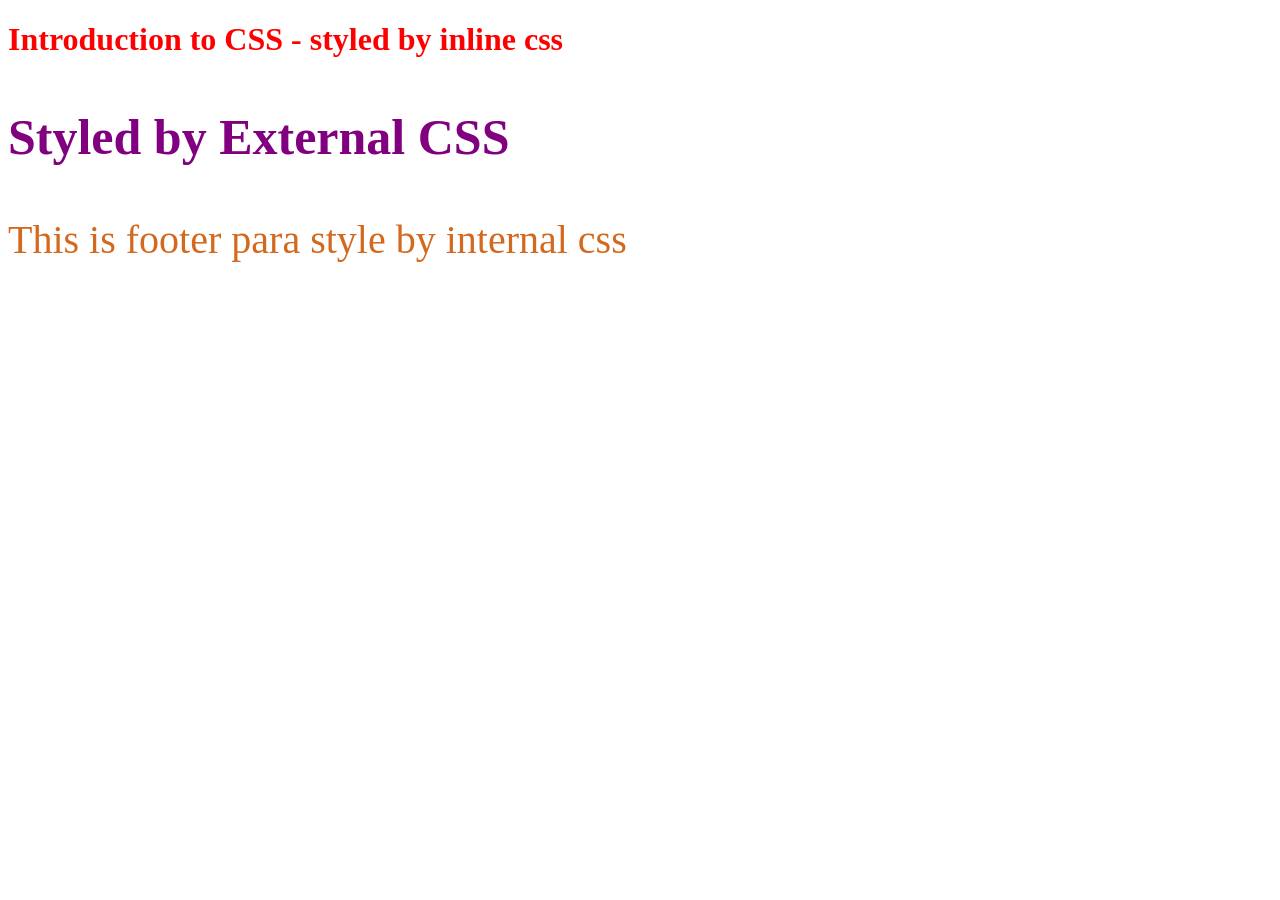
<file: 01_Introduction-to-CSS/index.html>
<!DOCTYPE html>
<html lang="en">

<head>
    <meta charset="UTF-8">
    <meta name="viewport" content="width=device-width, initial-scale=1.0">
    <title>Introduction to CSS</title>

    <!-- external css link file  -->
    <link rel="stylesheet" href="style.css">

    <!-- internal css  -->
     <style>
        .footer-para{
            color: chocolate;
            font-size: 40px;
        }
     </style>

</head>

<body>
    <header>
        <!-- inline css  -->
        <h1 style="color: red">Introduction to CSS - styled by inline css </h1>
    </header>

    <main>
        <article>
            <h3 class="external">Styled by External CSS </h3>
        </article>
    </main>

    <footer>
        <p class="footer-para">This is footer para style by internal css</p>
    </footer>

</body>

</html>
</file>
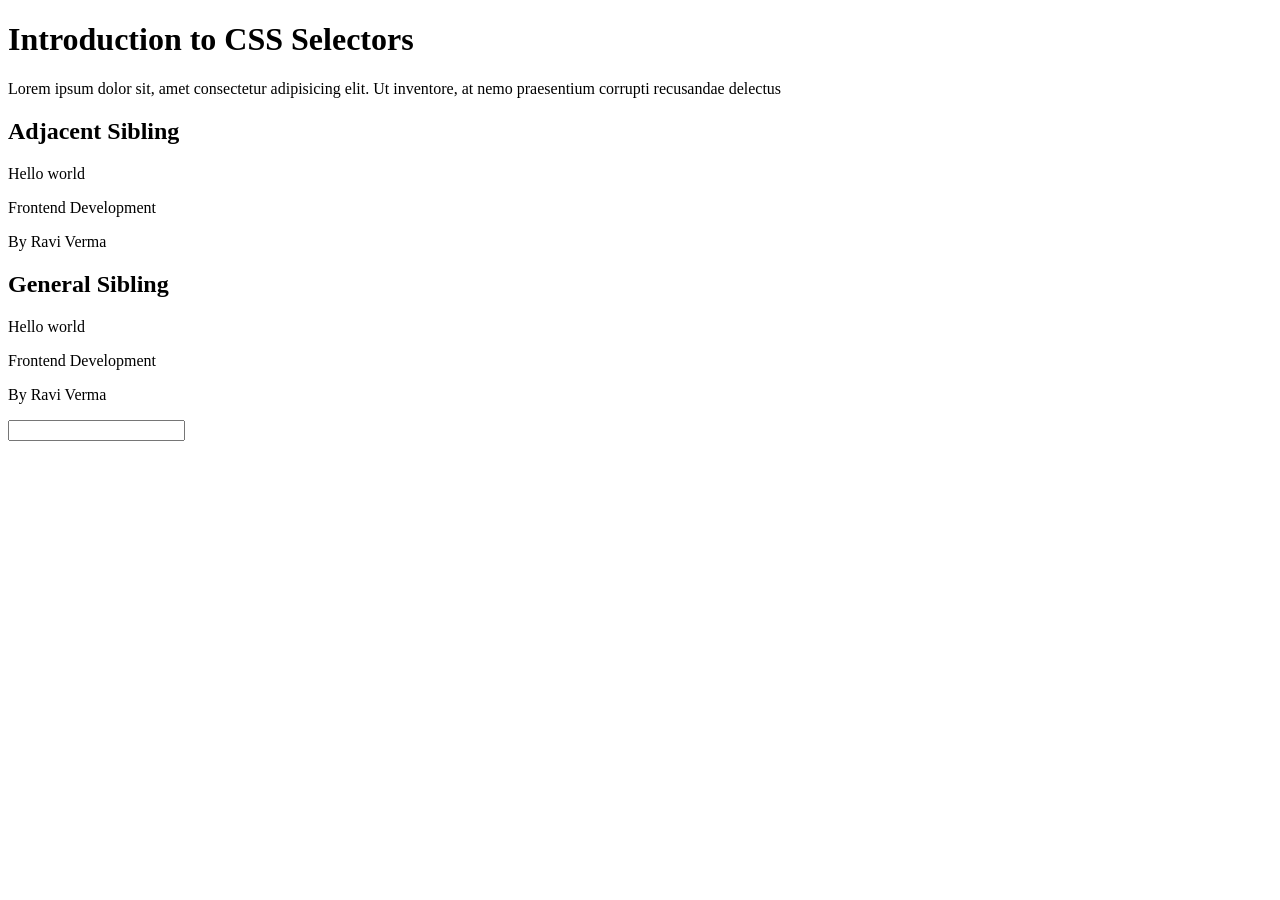
<file: 02_CSS-Selectors/index.html>
<!DOCTYPE html>
<html lang="en">

<head>
    <meta charset="UTF-8">
    <meta name="viewport" content="width=device-width, initial-scale=1.0">
    <title>CSS Selectors</title>

    <!-- link css file  -->
    <link rel="stylesheet" href="style.css">

</head>

<body>
    <h1 class="heading">Introduction to CSS Selectors</h1>
    <p>Lorem ipsum dolor sit, amet consectetur adipisicing elit. Ut inventore, at nemo praesentium corrupti recusandae
        delectus</p>

    <div class="parent">
 

        <h2>Adjacent Sibling</h2>
        <p>Hello world </p>
        <p>Frontend Development</p>
        <p>By Ravi Verma</p>

        <h2>General Sibling</h2>
        <p>Hello world </p>
        <p>Frontend Development</p>
        <p>By Ravi Verma</p>

    </div>

    <input type="text">


</body>

</html>
</file>
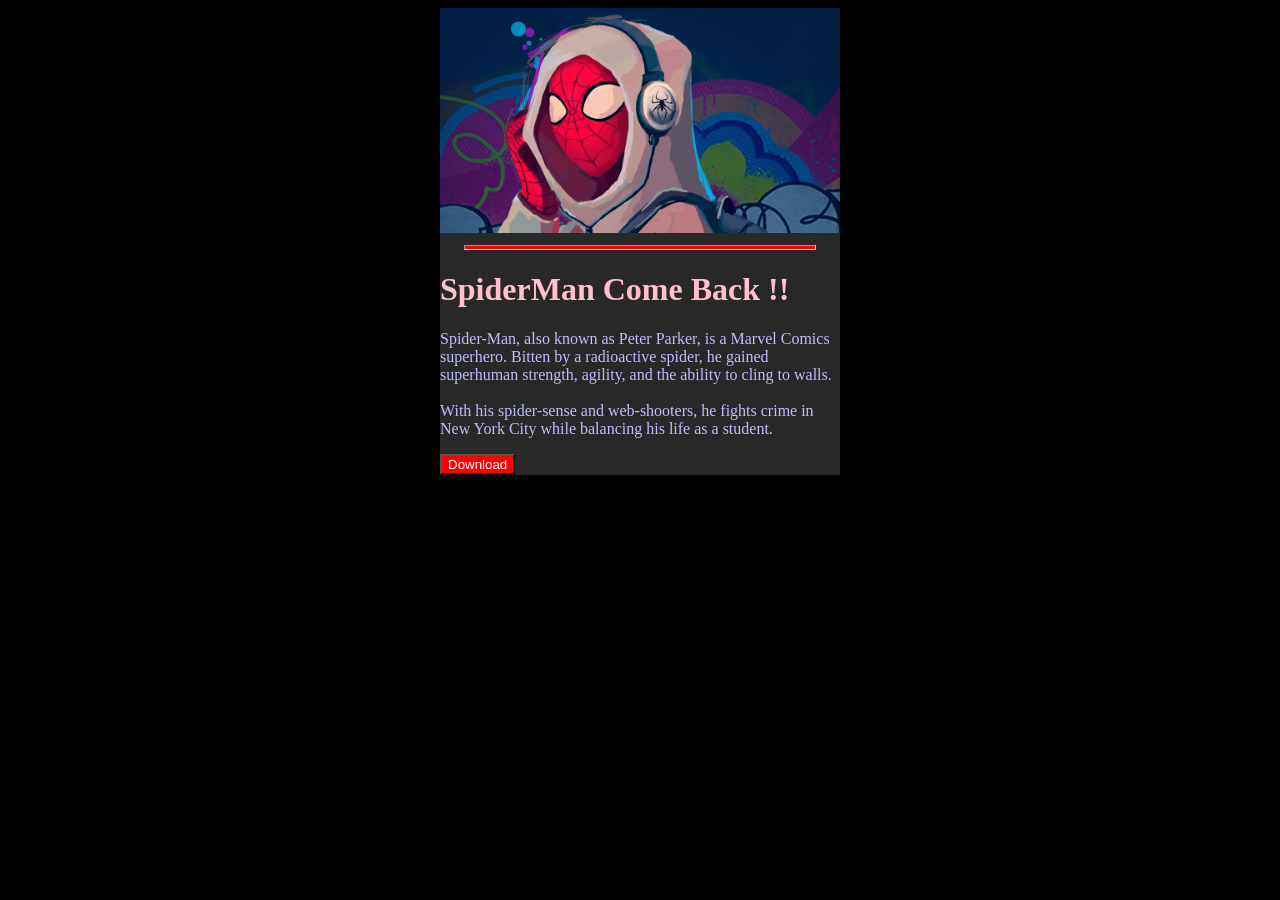
<file: 03_CSS-Basic-Concepts-part-1/index.html>
<!DOCTYPE html>
<html lang="en">

<head>
  <meta charset="UTF-8">
  <meta name="viewport" content="width=device-width, initial-scale=1.0">
  <title>Spiderman Card Projects - By HeyCoderji</title>
  <link rel="stylesheet" href="style.css">
</head>

<body>
  <div class="card">
    <img src="spiderman.jpg" alt="spdierman image">
    <hr>
    <h1>SpiderMan Come Back !!</h1>
    <p>
      Spider-Man, also known as Peter Parker, is a Marvel Comics superhero. Bitten by a radioactive spider, he gained
      superhuman strength, agility, and the ability to cling to walls. <br><br>

      With his spider-sense and web-shooters, he fights crime in New York City while balancing his life as a student.
    </p>
    <button>Download</button>
  </div>
</body>

</html>
</file>
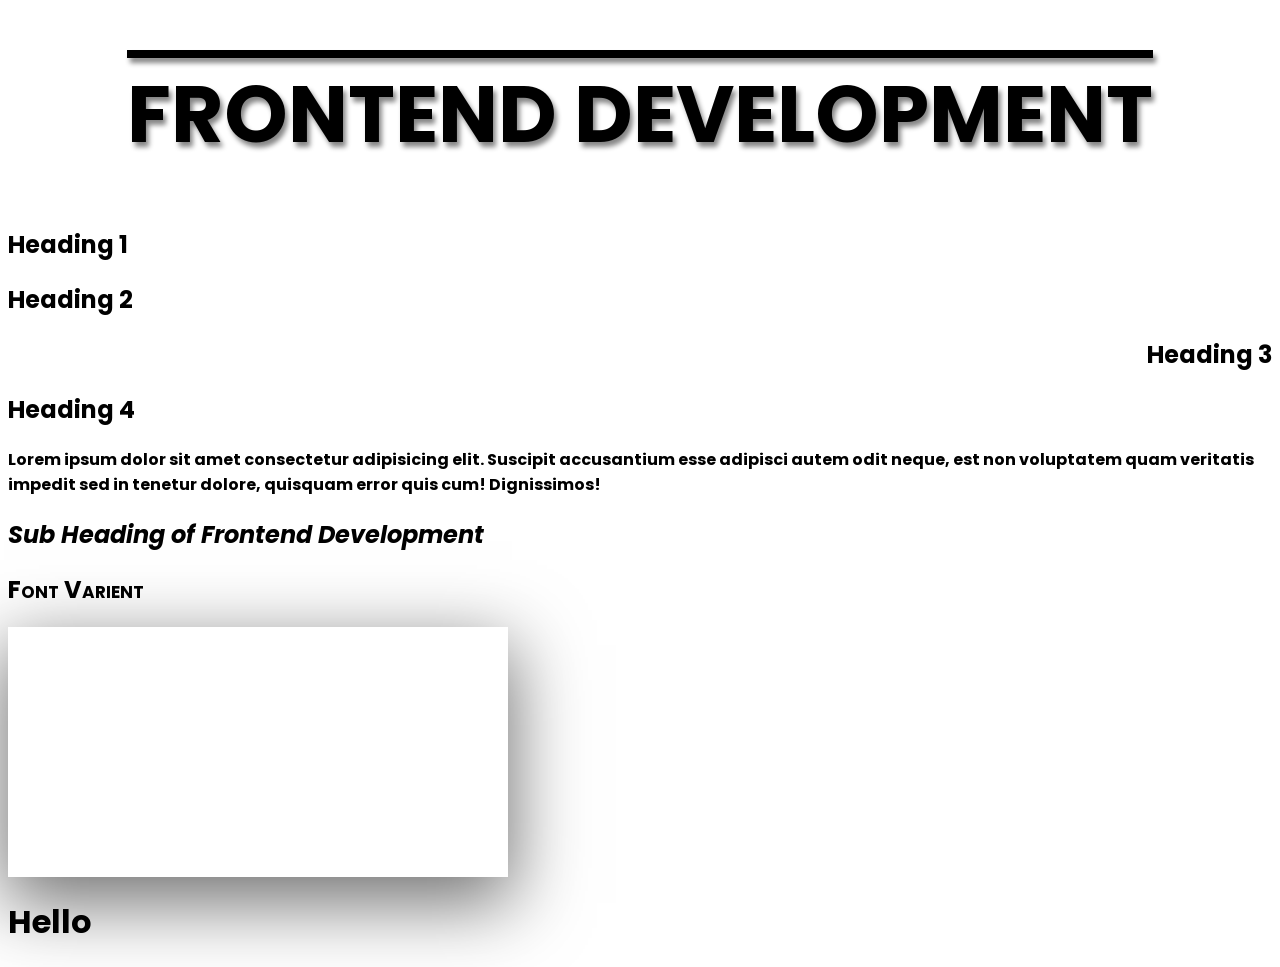
<file: 04_CSS-Basic-Concept-part-2/index.html>
<!DOCTYPE html>
<html lang="en">

<head>
    <meta charset="UTF-8">
    <meta name="viewport" content="width=device-width, initial-scale=1.0">
    <title> CSS Basic Concepts Part -2 </title>

    <!-- google fonts link  -->
<link rel="preconnect" href="https://fonts.googleapis.com">
<link rel="preconnect" href="https://fonts.gstatic.com" crossorigin>
<link href="https://fonts.googleapis.com/css2?family=Poppins:ital,wght@0,100;0,200;0,300;0,400;0,500;0,600;0,700;0,800;0,900;1,100;1,200;1,300;1,400;1,500;1,600;1,700;1,800;1,900&display=swap" rel="stylesheet">

    <!-- style css file link  -->
    <link rel="stylesheet" href="style.css">
</head>

<body>
    <h1 class="main-heading">Frontend Development</h1>

    <h2 id="heading-1">Heading 1 </h2>
    <h2 id="heading-2">Heading 2 </h2>
    <h2 id="heading-3">Heading 3 </h2>
    <h2 id="heading-4">Heading 4 </h2>

    <p>Lorem ipsum dolor sit amet consectetur adipisicing elit. Suscipit accusantium esse adipisci autem odit neque, est
        non voluptatem quam veritatis impedit sed in tenetur dolore, quisquam error quis cum! Dignissimos!</p>

    <h2 id="sub-heading">Sub Heading of Frontend Development</h2>
    <h2 id="special-heading">Font Varient</h2>

    <div class="box"></div>

    <h1>Hello</h1>
</body>

</html>
</file>
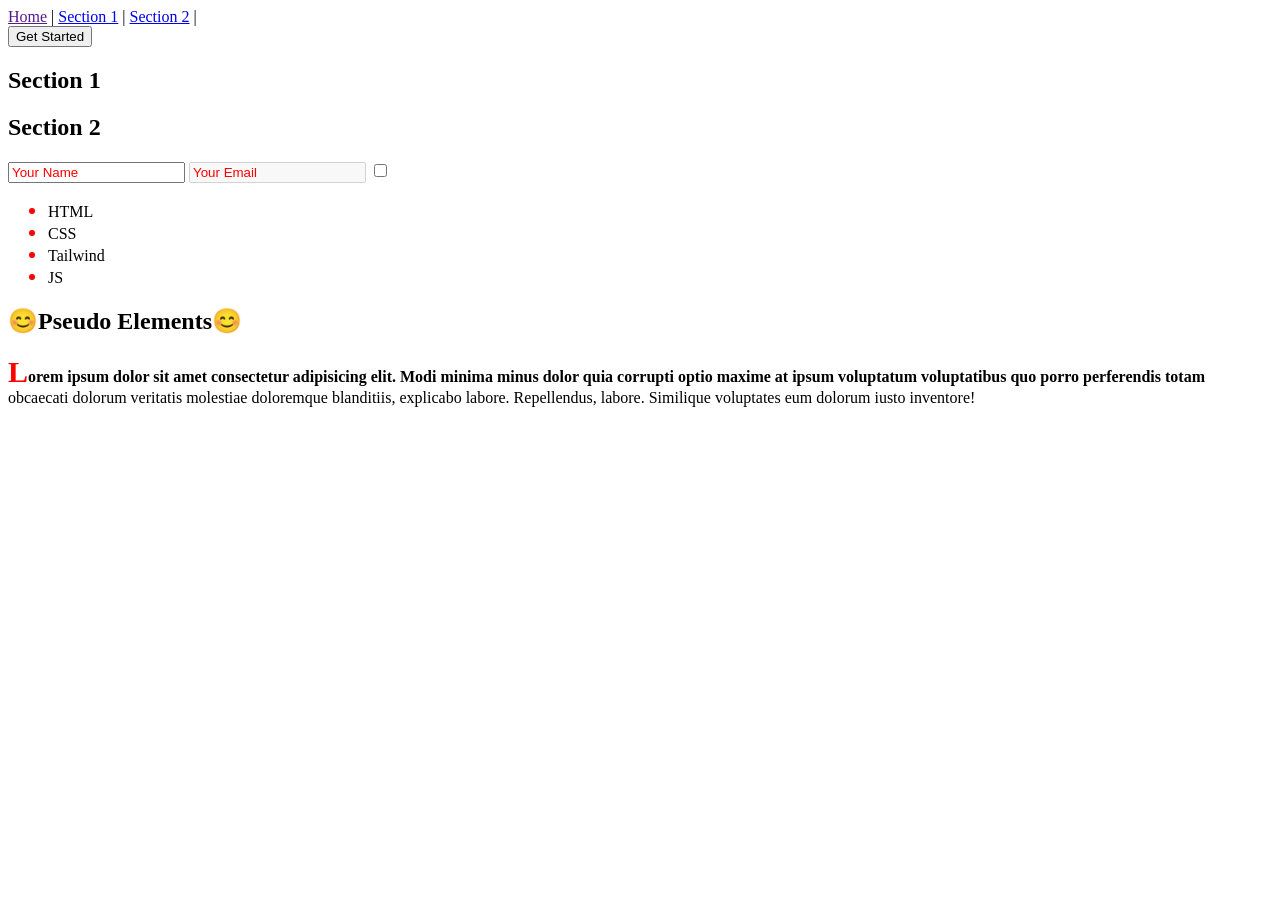
<file: 05_Pseudo-classes-and-Elements/index.html>
<!DOCTYPE html>
<html lang="en">

<head>
    <meta charset="UTF-8">
    <meta name="viewport" content="width=device-width, initial-scale=1.0">
    <title>Document</title>
    <link rel="stylesheet" href="style.css">
</head>

<body>
    <a href="">Home</a> |
    <a href="#first">Section 1</a> |
    <a href="#second">Section 2</a> |
    <!-- <a href="contact.html">Contact</a> | -->

    <div>
        <button>Get Started</button>
    </div>

    <section id="first">
        <h2>Section 1</h2>
    </section>

    <section id="second">
        <h2>Section 2</h2>
    </section>

    <form>
        <input type="text" placeholder="Your Name" required>
        <input type="email" placeholder="Your Email" disabled>
        <input type="checkbox">
    </form>


    <ul>
        <li>HTML</li>
        <li>CSS</li>
        <li>Tailwind</li>
        <li>JS</li>
    </ul>


    <h2 class="subheading">Pseudo Elements</h2>
    <p class="para">Lorem ipsum dolor sit amet consectetur adipisicing elit. Modi minima minus dolor quia corrupti optio maxime at ipsum voluptatum voluptatibus quo porro perferendis totam obcaecati dolorum veritatis molestiae doloremque blanditiis, explicabo labore. Repellendus, labore. Similique voluptates eum dolorum iusto inventore!</p>

</body>

</html>
</file>
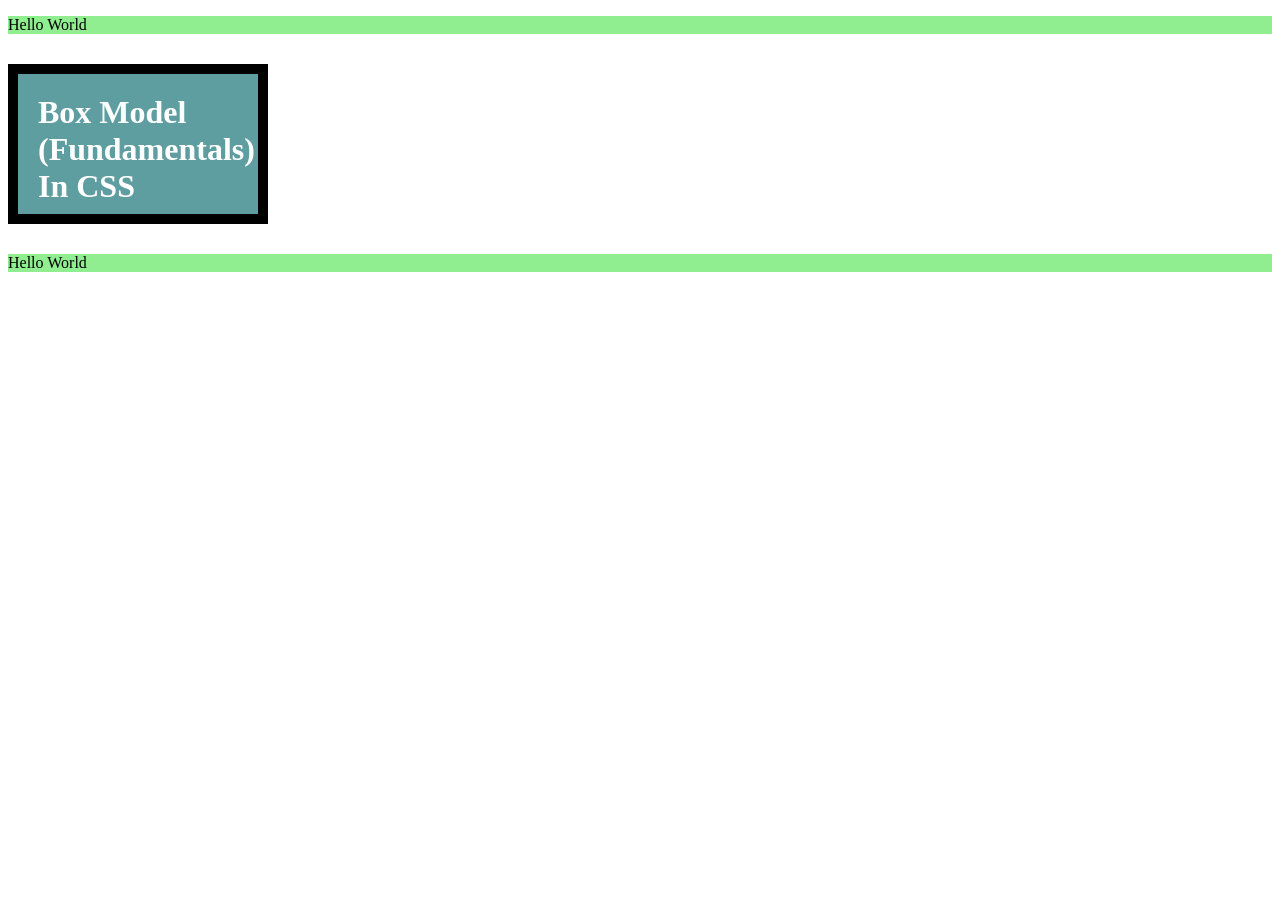
<file: 06_Box-Model-Part-1/index.html>
<!DOCTYPE html>
<html lang="en">
<head>
    <meta charset="UTF-8">
    <meta name="viewport" content="width=device-width, initial-scale=1.0">
    <title>Box Model Fundamentals</title>
    <link rel="stylesheet" href="style.css">
</head>
<body>
    <p>Hello World</p>
    <h1>Box Model (Fundamentals) In CSS</h1>
    <p>Hello World</p>
</body>
</html>
</file>
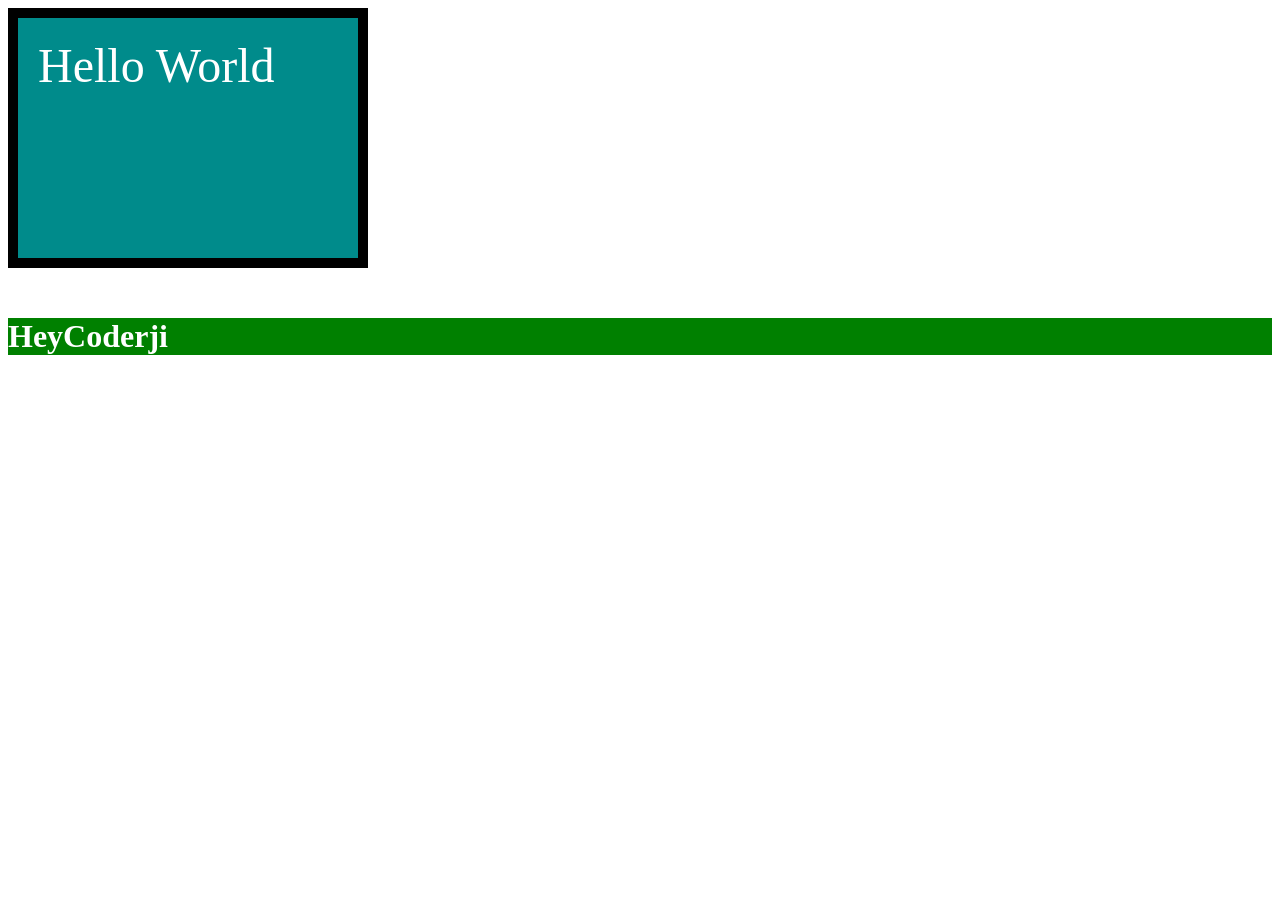
<file: 07_Box-Model-Part-2/index.html>
<!DOCTYPE html>
<html lang="en">
<head>
    <meta charset="UTF-8">
    <meta name="viewport" content="width=device-width, initial-scale=1.0">
    <title>Box Sizing Property</title>
    <link rel="stylesheet" href="style.css">
</head>
<body>
    <div>Hello World</div>
    <h1>HeyCoderji</h1>
</body>
</html>
</file>
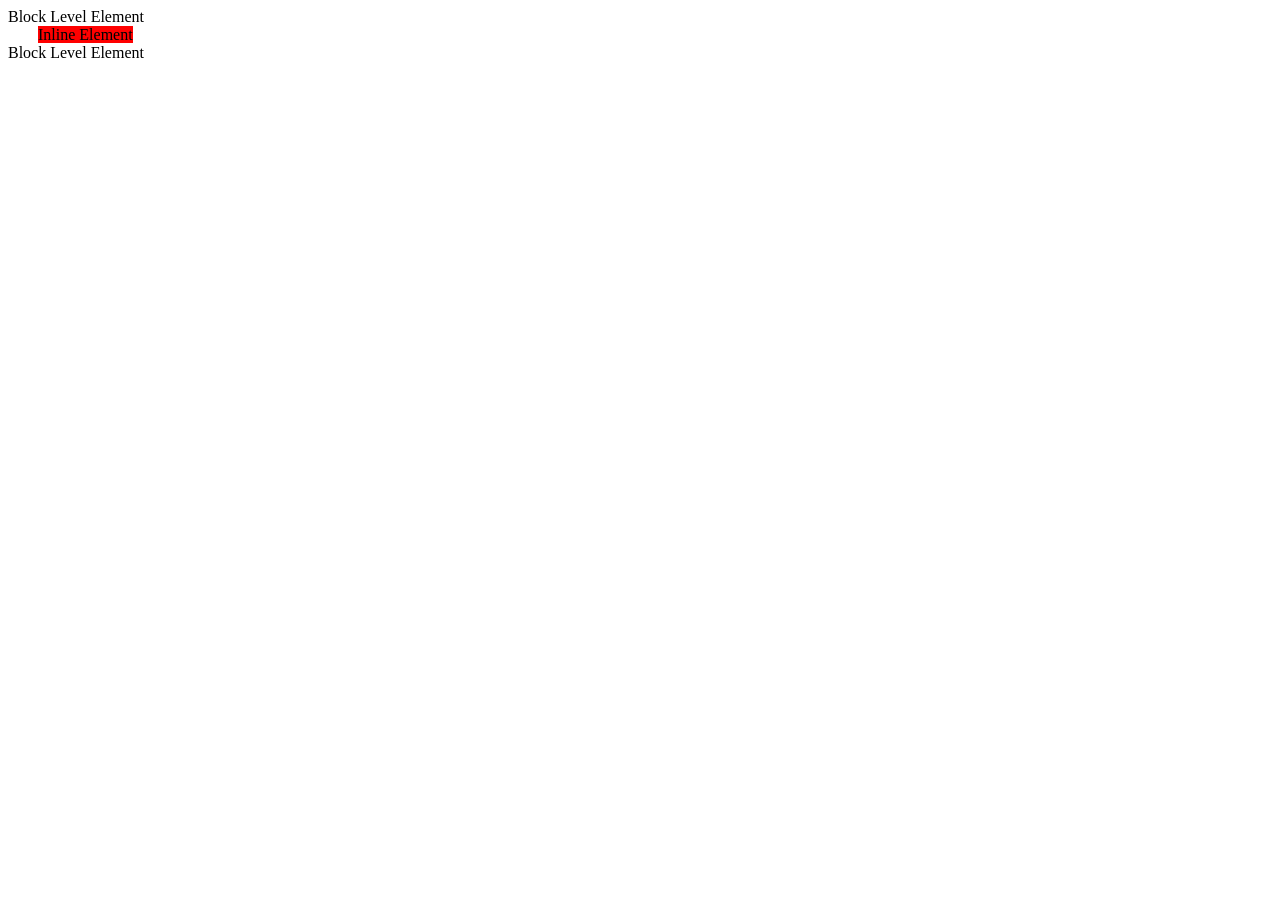
<file: 08_Box-Model-Part-3/index.html>
<!DOCTYPE html>
<html lang="en">
<head>
    <meta charset="UTF-8">
    <meta name="viewport" content="width=device-width, initial-scale=1.0">
    <title>Box Model with Inline Elements</title>
    <link rel="stylesheet" href="style.css">
</head>
<body>
    <div>Block Level Element</div>

    <!-- Non-replaced inline elements  -->
    <span>Inline Element</span>
    
    <div>Block Level Element</div>



    <!-- Replaced Inline Elements -->

    <!-- <img src="IPv4-vs-IPv6-graphic.png" alt="">
    <img src="IPv4-vs-IPv6-graphic.png" alt=""> -->
</body>
</html>
</file>
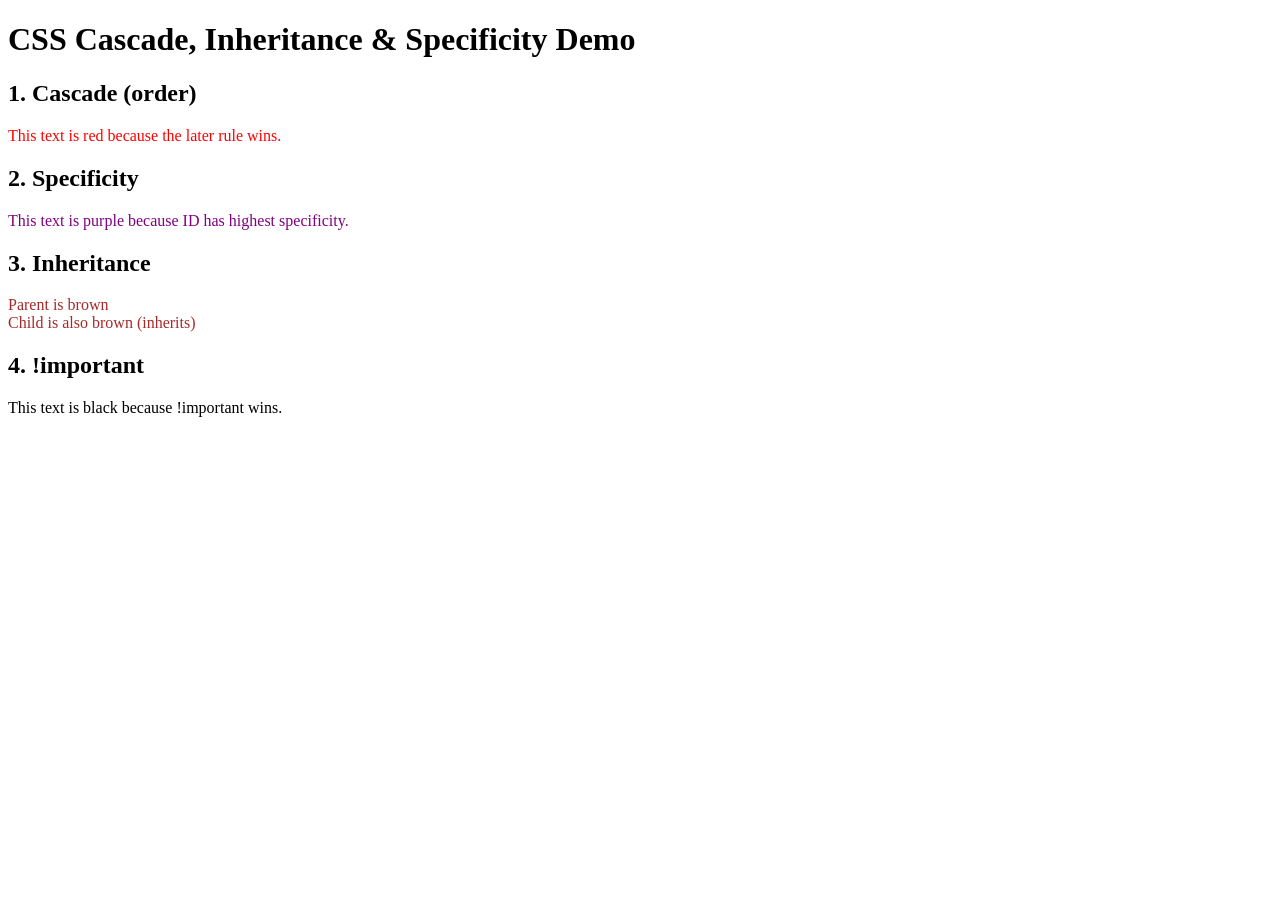
<file: 09_Cascade and Specificity/index.html>
<!DOCTYPE html>
<html lang="en">
<head>
  <meta charset="UTF-8">
  <meta name="viewport" content="width=device-width, initial-scale=1.0">
  <title>CSS Cascade, Inheritance & Specificity Demo</title>
  <link rel="stylesheet" href="style.css">
</head>
<body>
  <h1>CSS Cascade, Inheritance & Specificity Demo</h1>

  <h2>1. Cascade (order)</h2>
  <p class="cascade">This text is red because the later rule wins.</p>

  <h2>2. Specificity</h2>
  <p id="unique" class="specificity">This text is purple because ID has highest specificity.</p>

  <h2>3. Inheritance</h2>
  <div class="parent">
    Parent is brown
    <div class="child">Child is also brown (inherits)</div>
  </div>

  <h2>4. !important</h2>
  <p id="important" class="force">This text is black because !important wins.</p>
</body>
</html>
</file>
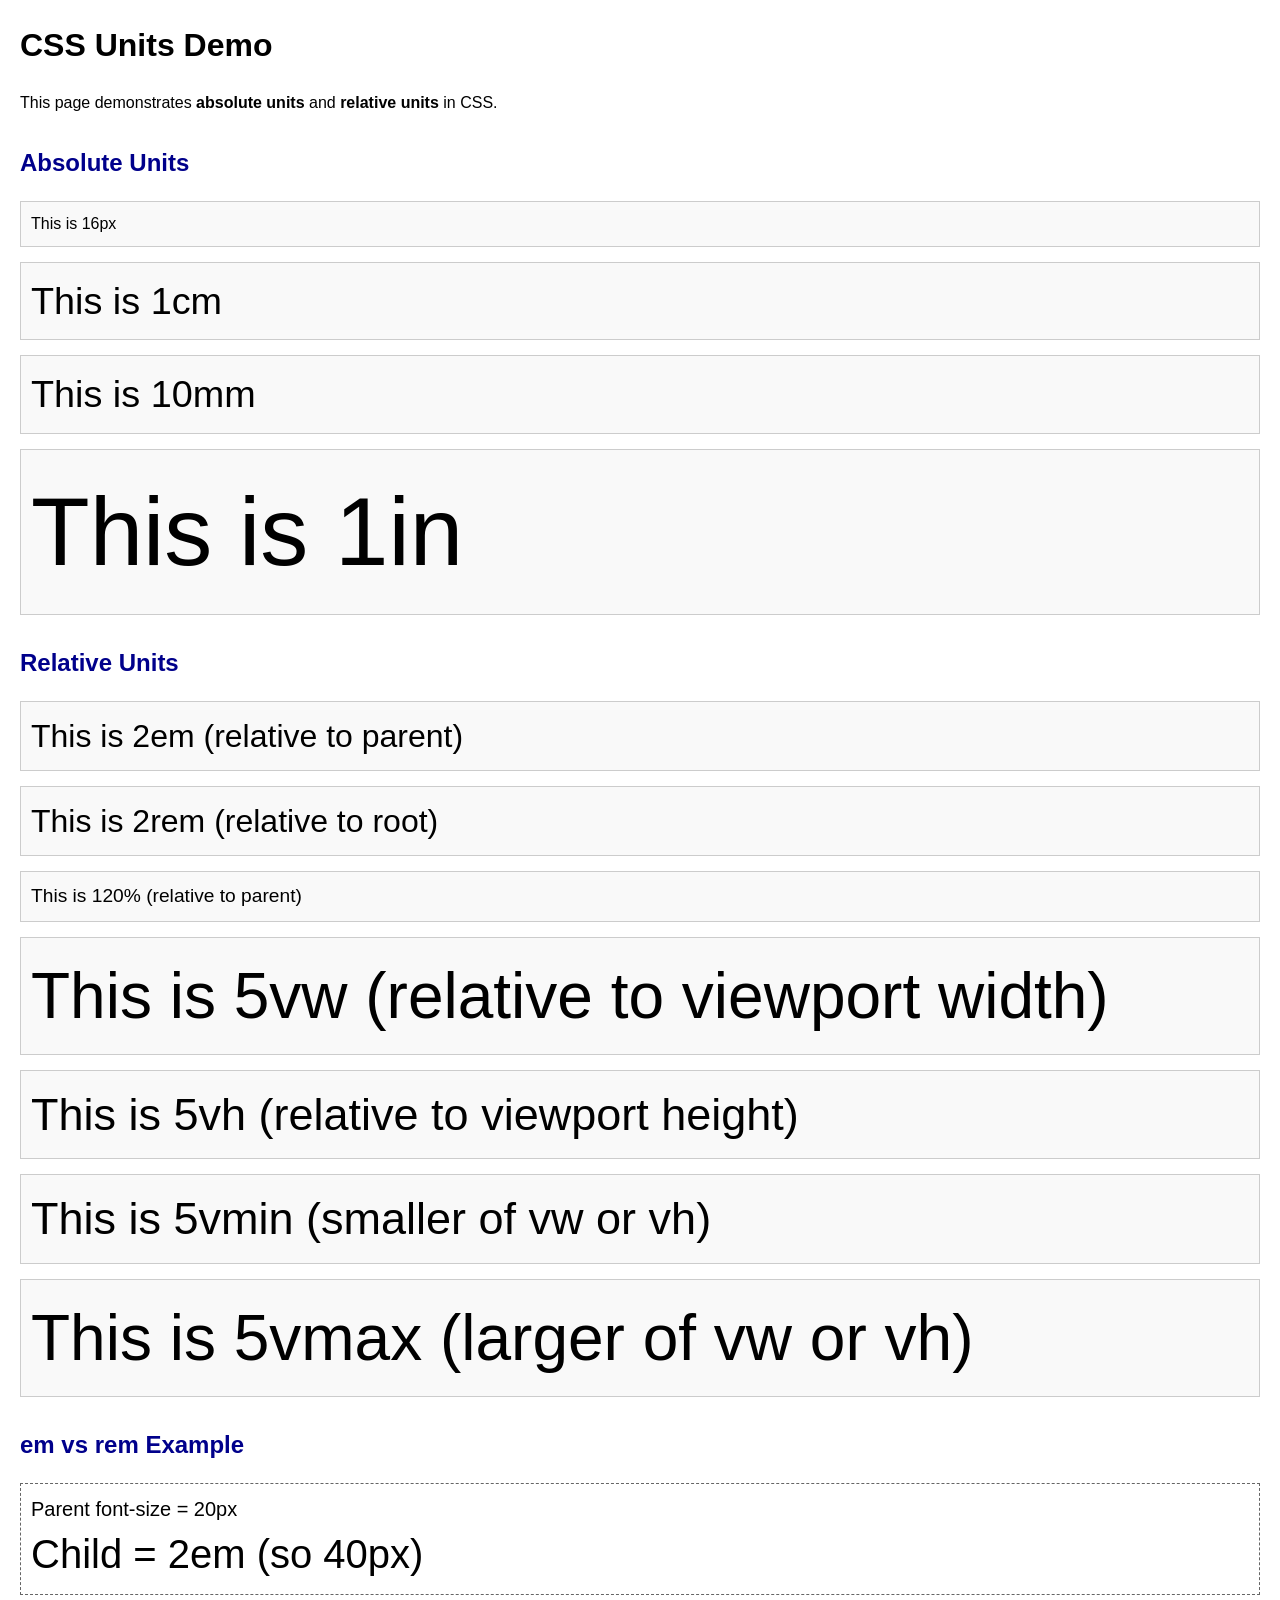
<file: 10_CSS-Units/index.html>
<!DOCTYPE html>
<html lang="en">

<head>
  <meta charset="UTF-8">
  <meta name="viewport" content="width=device-width, initial-scale=1.0">
  <title>CSS Units Demo - By HeyCoderji</title>
  <link rel="stylesheet" href="style.css">
</head>

<body>

  <h1>CSS Units Demo</h1>
  <p>This page demonstrates <b>absolute units</b> and <b>relative units</b> in CSS.</p>

  <h2>Absolute Units</h2>
  <div class="example px">This is 16px</div>
  <div class="example cm">This is 1cm</div>
  <div class="example mm">This is 10mm</div>
  <div class="example in">This is 1in</div>

  <h2>Relative Units</h2>
  <div class="example em">This is 2em (relative to parent)</div>
  <div class="example rem">This is 2rem (relative to root)</div>
  <div class="example percent">This is 120% (relative to parent)</div>
  <div class="example vw">This is 5vw (relative to viewport width)</div>
  <div class="example vh">This is 5vh (relative to viewport height)</div>
  <div class="example vmin">This is 5vmin (smaller of vw or vh)</div>
  <div class="example vmax">This is 5vmax (larger of vw or vh)</div>

  <h2>em vs rem Example</h2>
  <div class="parent">
    Parent font-size = 20px
    <div class="child-em">Child = 2em (so 40px)</div>
  </div>

</body>

</html>
</file>
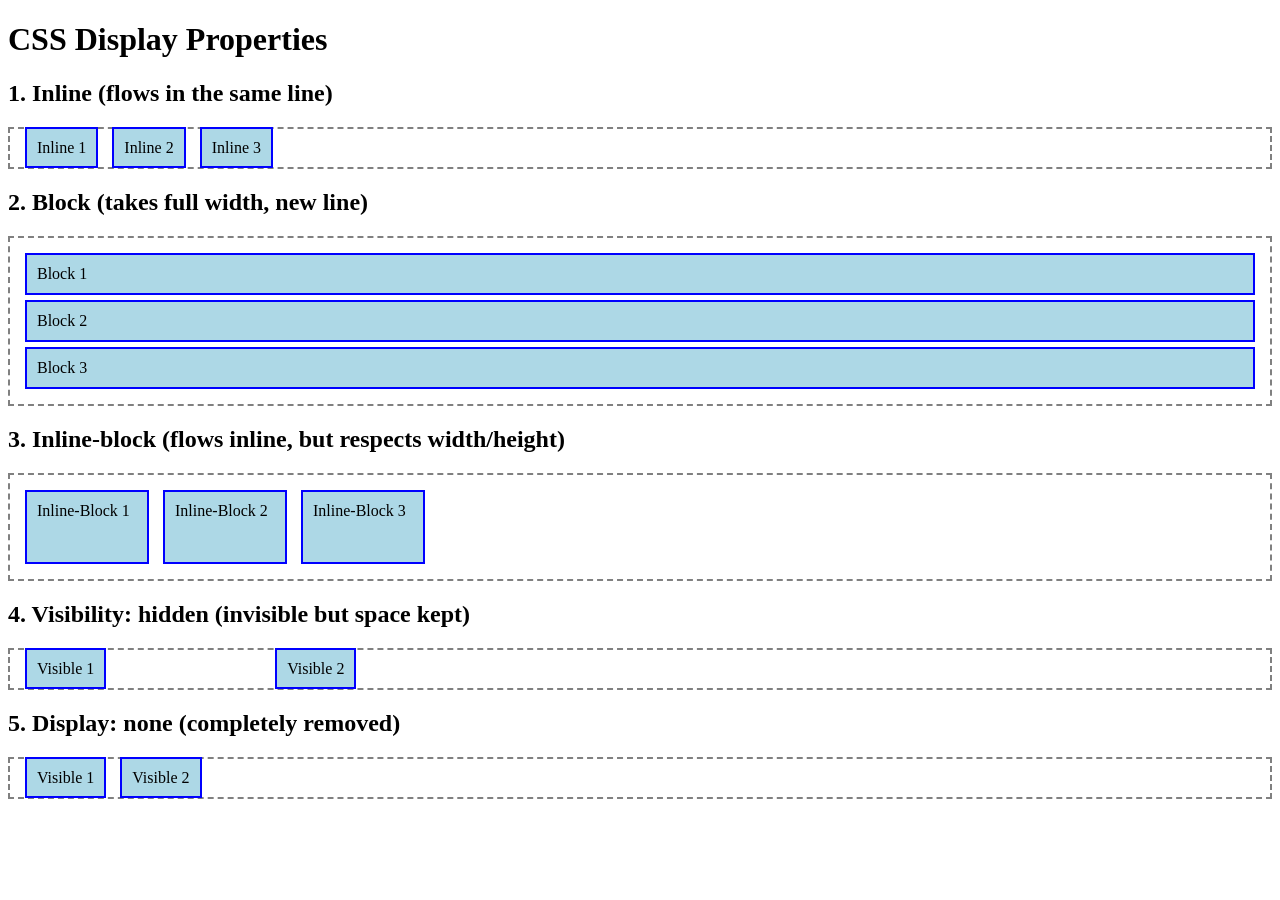
<file: 11_Layout-Basics/index.html>
<!DOCTYPE html>
<html lang="en">

<head>
  <meta charset="UTF-8">
  <meta name="viewport" content="width=device-width, initial-scale=1.0">
  <title>Display Properties Demo</title>
  <link rel="stylesheet" href="style.css">
</head>

<body>
  <h1>CSS Display Properties</h1>

  <h2>1. Inline (flows in the same line)</h2>
  <div class="container">
    <span class="box inline">Inline 1</span>
    <span class="box inline">Inline 2</span>
    <span class="box inline">Inline 3</span>
  </div>

  <h2>2. Block (takes full width, new line)</h2>
  <div class="container">
    <span class="box block">Block 1</span>
    <span class="box block">Block 2</span>
    <span class="box block">Block 3</span>
  </div>

  <h2>3. Inline-block (flows inline, but respects width/height)</h2>
  <div class="container">
    <span class="box inline-block">Inline-Block 1</span>
    <span class="box inline-block">Inline-Block 2</span>
    <span class="box inline-block">Inline-Block 3</span>
  </div>

  <h2>4. Visibility: hidden (invisible but space kept)</h2>
  <div class="container">
    <span class="box">Visible 1</span>
    <span class="box hidden">Hidden (invisible)</span>
    <span class="box">Visible 2</span>
  </div>

  <h2>5. Display: none (completely removed)</h2>
  <div class="container">
    <span class="box">Visible 1</span>
    <span class="box none">Removed (not shown)</span>
    <span class="box">Visible 2</span>
  </div>
</body>

</html>
</file>
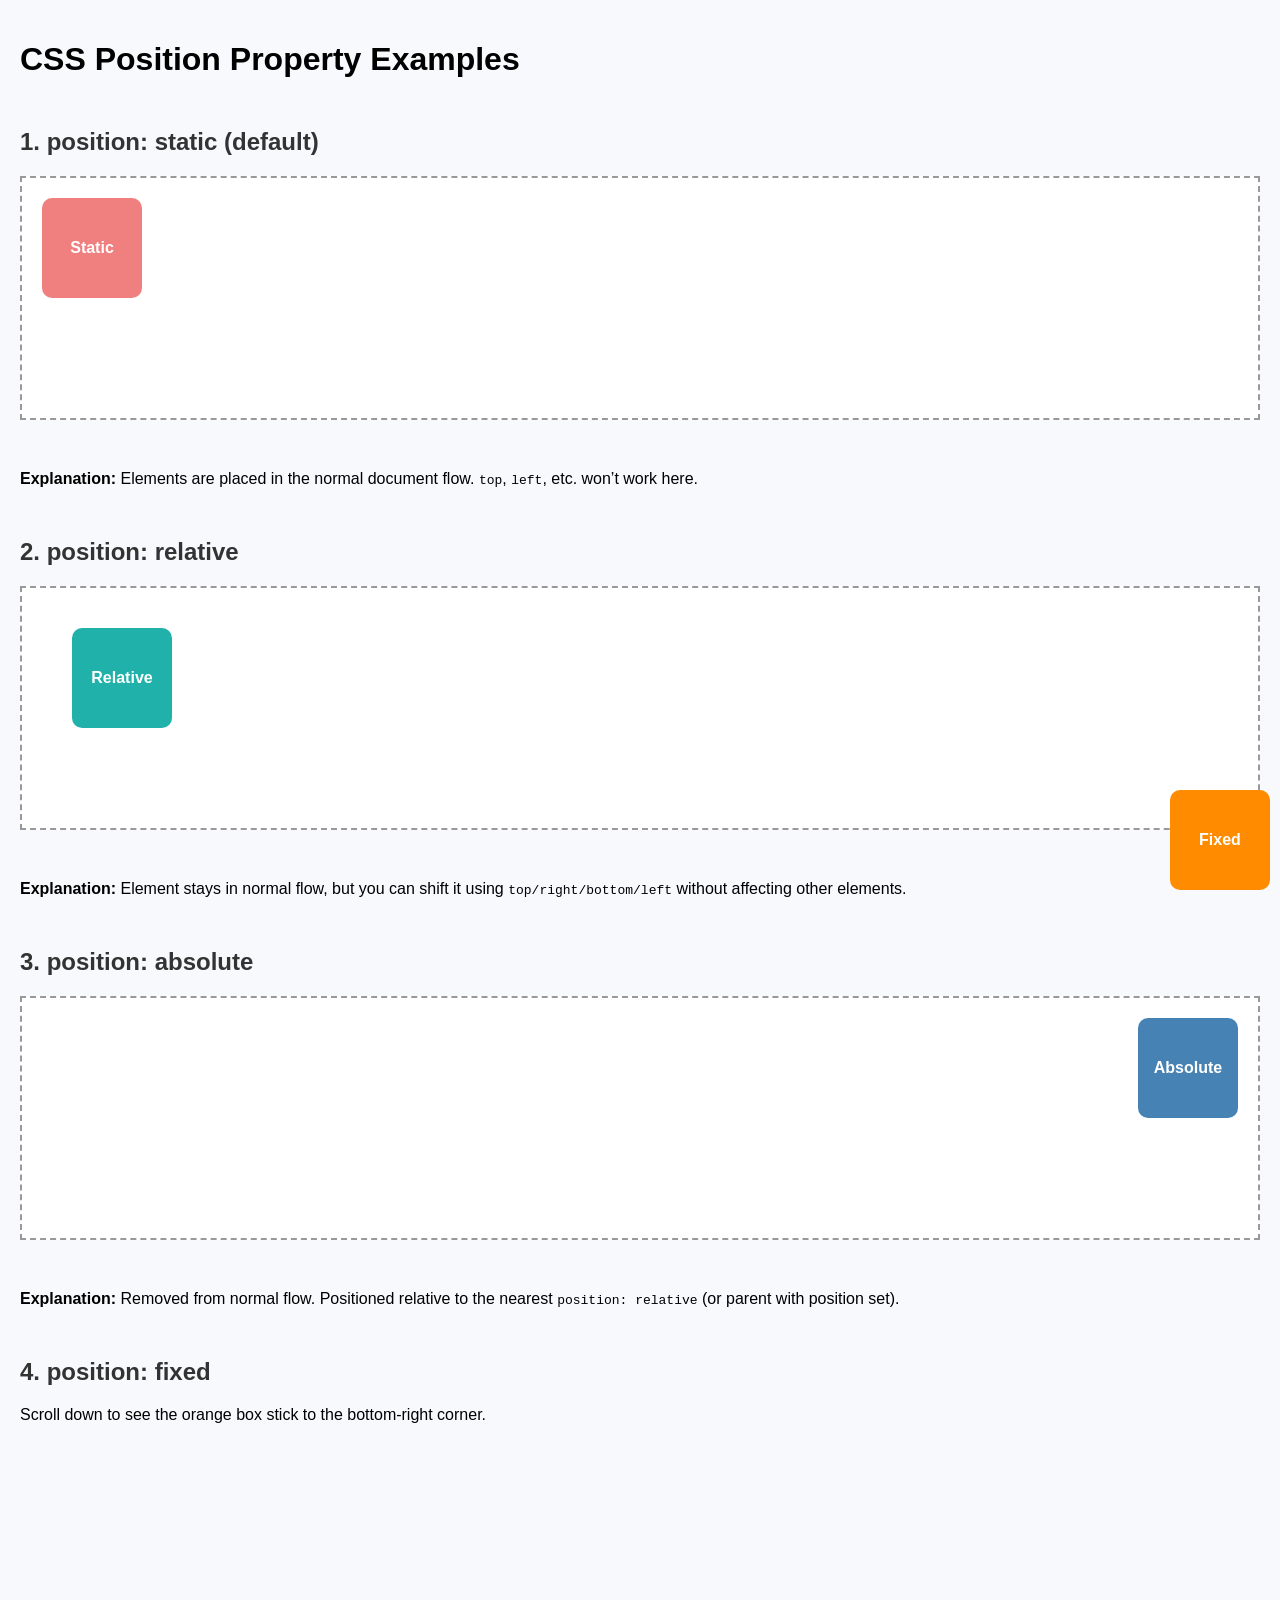
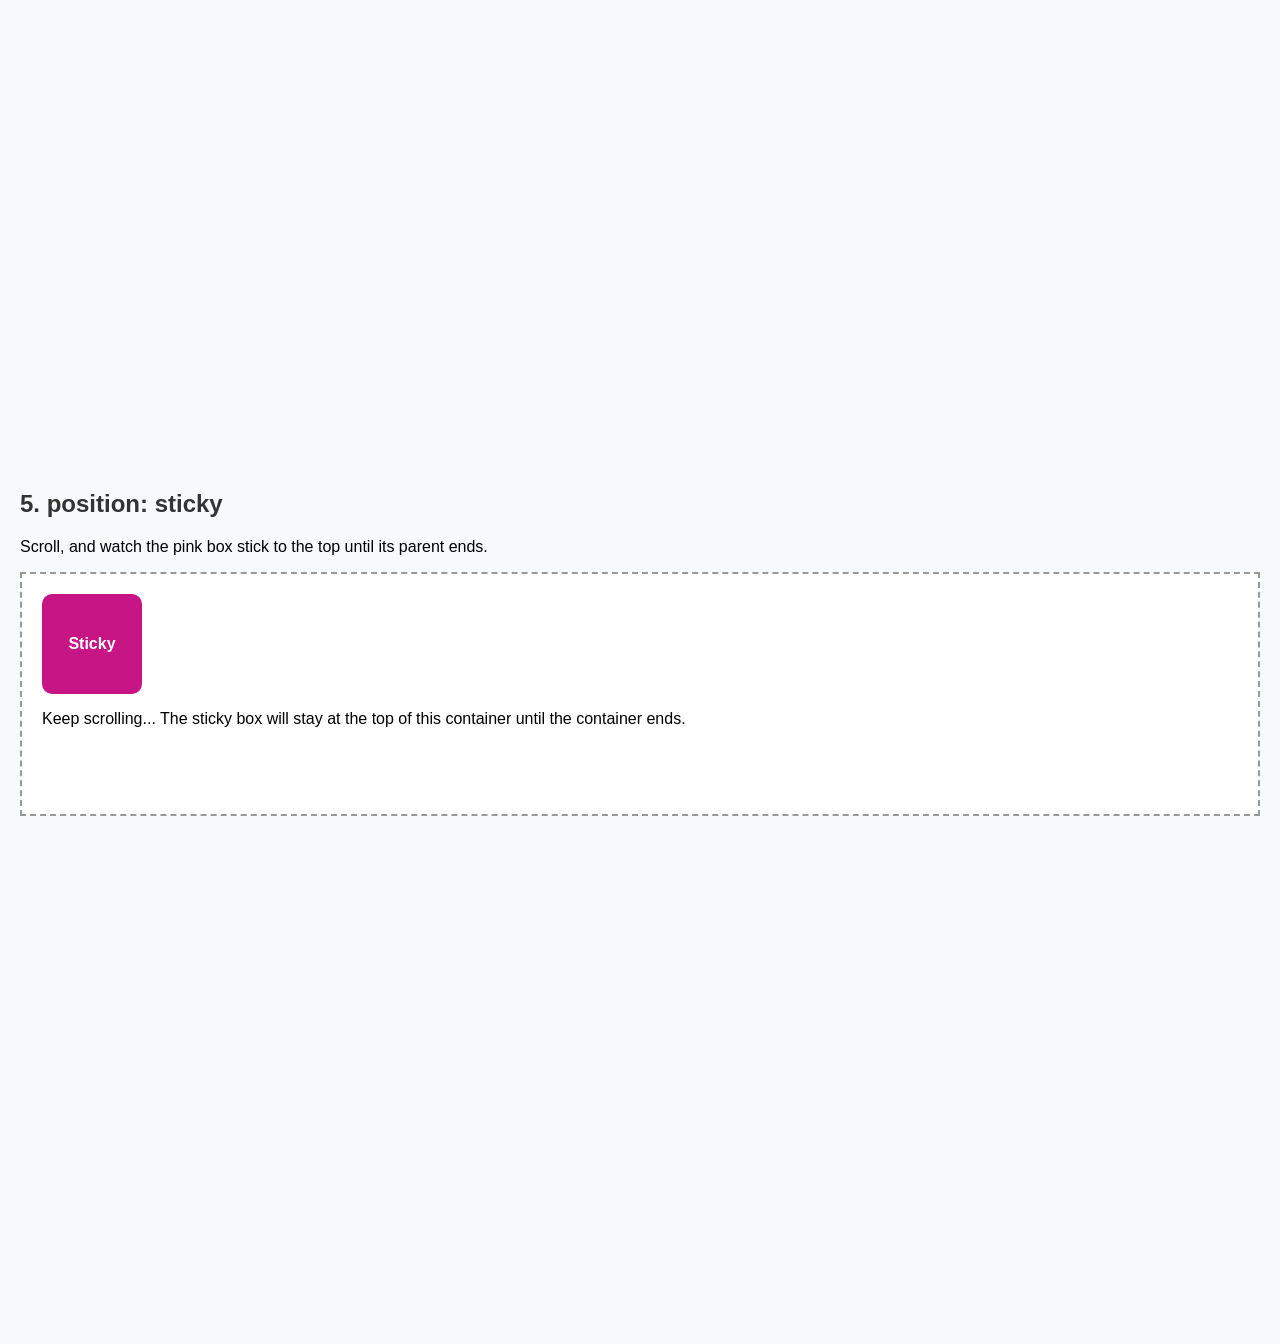
<file: 12_Positioning-in-CSS/index.html>
<!DOCTYPE html>
<html lang="en">
<head>
  <meta charset="UTF-8">
  <title>CSS Position Examples</title>
  <link rel="stylesheet" href="style.css">
</head>
<body>

  <h1>CSS Position Property Examples</h1>

  <h2>1. position: static (default)</h2>
  <div class="container">
    <div class="box static-box">Static</div>
  </div>
  <p><b>Explanation:</b> Elements are placed in the normal document flow. 
     <code>top</code>, <code>left</code>, etc. won’t work here.</p>

  <h2>2. position: relative</h2>
  <div class="container">
    <div class="box relative-box">Relative</div>
  </div>
  <p><b>Explanation:</b> Element stays in normal flow, but you can shift it 
     using <code>top/right/bottom/left</code> without affecting other elements.</p>

  <h2>3. position: absolute</h2>
  <div class="container">
    <div class="box absolute-box">Absolute</div>
  </div>
  <p><b>Explanation:</b> Removed from normal flow. Positioned relative to 
     the nearest <code>position: relative</code> (or parent with position set).</p>

  <h2>4. position: fixed</h2>
  <p>Scroll down to see the orange box stick to the bottom-right corner.</p>
  <div class="box fixed-box">Fixed</div>
  <div class="spacer"></div>

  <h2>5. position: sticky</h2>
  <p>Scroll, and watch the pink box stick to the top until its parent ends.</p>
  <div class="container">
    <div class="box sticky-box">Sticky</div>
    <p>Keep scrolling... The sticky box will stay at the top of this container 
       until the container ends.</p>
    <div class="spacer"></div>
  </div>

</body>
</html>
</file>
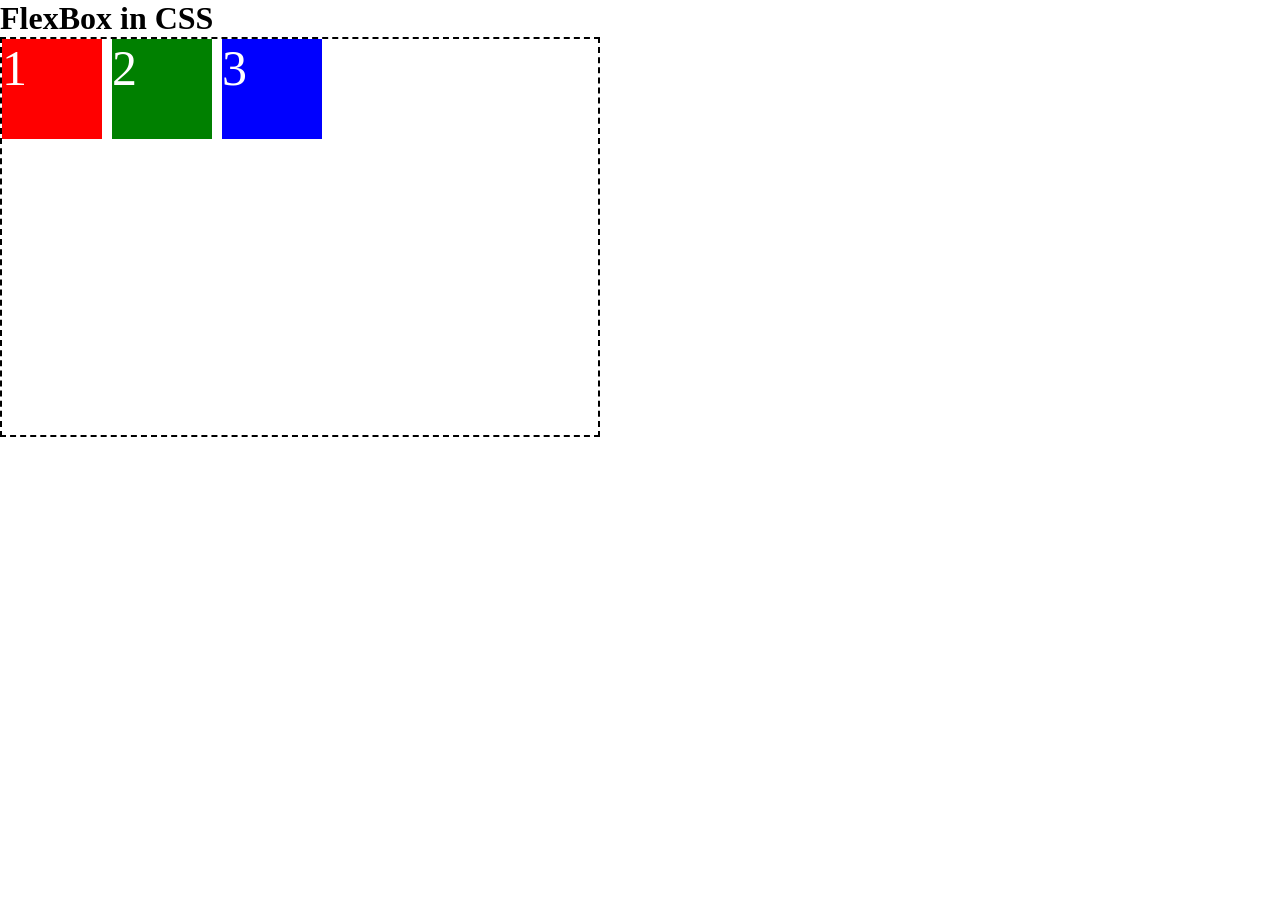
<file: 13_Flexbox-in-CSS/index.html>
<!DOCTYPE html>
<html lang="en">
<head>
    <meta charset="UTF-8">
    <meta name="viewport" content="width=device-width, initial-scale=1.0">
    <title>Flexbox in CSS - HeyCoderJi</title>
    <link rel="stylesheet" href="style.css">
</head>
<body>
    <h1>FlexBox in CSS</h1>

    <div class="container">
      <div class="items">1</div>
      <div class="items">2</div>
      <div class="items">3</div>
    </div>
   
</body>
</html>
</file>
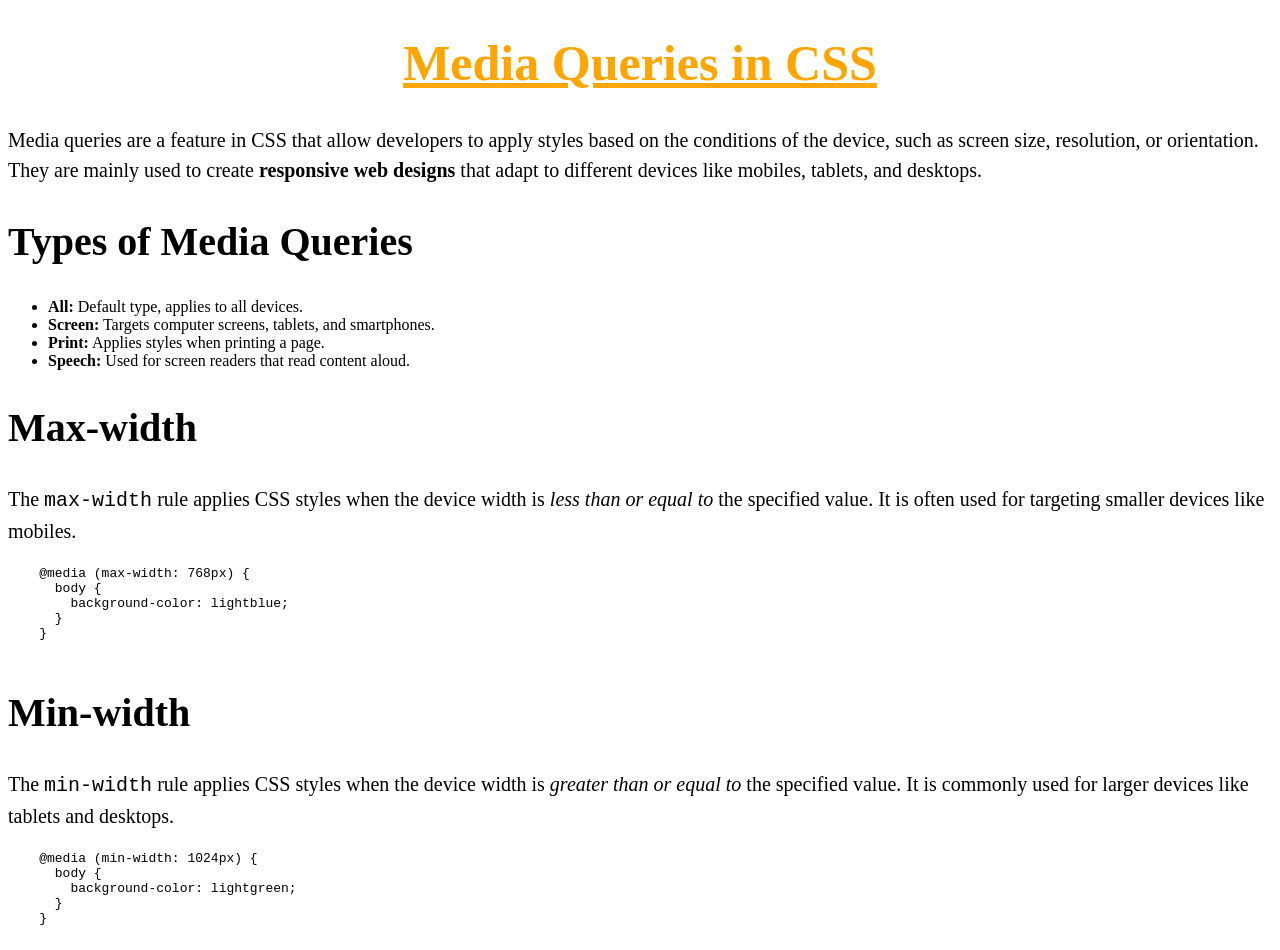
<file: 15_Media-Queries/index.html>
<!DOCTYPE html>
<html lang="en">

<head>
    <meta charset="UTF-8">
    <meta name="viewport" content="width=device-width, initial-scale=1.0">
    <title>Media Queries By HeyCoderJi</title>
    <link rel="stylesheet" href="style.css">

    <!-- file trigger when screen size small then 800px  -->
    <link rel="stylesheet" href="small.css" media="(max-width: 800px)">

</head>

<body>
 <h1>Media Queries in CSS</h1>
  <p>
    Media queries are a feature in CSS that allow developers to apply styles based on the 
    conditions of the device, such as screen size, resolution, or orientation. 
    They are mainly used to create <strong>responsive web designs</strong> that 
    adapt to different devices like mobiles, tablets, and desktops.
  </p>

  <h2>Types of Media Queries</h2>
  <ul>
    <li>
      <strong>All:</strong> Default type, applies to all devices.
    </li>
    <li>
      <strong>Screen:</strong> Targets computer screens, tablets, and smartphones.
    </li>
    <li>
      <strong>Print:</strong> Applies styles when printing a page.
    </li>
    <li>
      <strong>Speech:</strong> Used for screen readers that read content aloud.
    </li>
  </ul>

  <h2>Max-width</h2>
  <p>
    The <code>max-width</code> rule applies CSS styles when the device width 
    is <em>less than or equal to</em> the specified value. 
    It is often used for targeting smaller devices like mobiles.
  </p>
  <pre>
    @media (max-width: 768px) {
      body {
        background-color: lightblue;
      }
    }
  </pre>

  <h2>Min-width</h2>
  <p>
    The <code>min-width</code> rule applies CSS styles when the device width 
    is <em>greater than or equal to</em> the specified value. 
    It is commonly used for larger devices like tablets and desktops.
  </p>
  <pre>
    @media (min-width: 1024px) {
      body {
        background-color: lightgreen;
      }
    }
  </pre>
</body>

</html>
</file>
<file: 01_Introduction-to-CSS/style.css>
/* this is external css file  */

.external{
    color: purple;
    font-size: 50px;
}
</file>
<file: 02_CSS-Selectors/style.css>
/* Universal Selector  */
/* *{
    color: red;
} */


/* type selectors  */
/* h1{
    color: purple;
}

p{
    background-color: red;
} */


/* class selectors  */

/* .heading{
    background-color: black ;
    color: white;
} */

/* id selectors  */
/* #subheading{
    color: blue;
} */


/* Group selectors  */
/* h1, h2, h3{
    color: red;
} */



/* Combinator Selectors */
/* 1. Descendant  */
 
/* .parent h2{
    color: red;
} */


/* 2. Child  */
/* .parent > h2{
    color: red;
} */


/* 3. Adjacent Sibling (A + B) */

/* h2 + p{
    color: blue;
} */


/* 4. General Sibling (A ~ B) */

/* h2 ~ p{
    color: red;
} */


/* Attribue Selectors */
/* [class="heading"]{
    color: red;
}

[type="text"]{
    outline: 2px solid red;
} */
</file>
<file: 03_CSS-Basic-Concepts-part-1/style.css>
body{
    background-color: black;
}


.card{
    max-width: 400px;
    background-color: rgb(40, 40, 40);
    margin: auto;
}

hr{
    height: 3px;
    max-width: 350px;
    background-color: red;
}

img{
    max-width: 100%;
}

h1{
    color: pink;
}

p{
    color: rgb(189, 189, 254);
}

button{
    background-color: red;
    color: white;
}
</file>
<file: 04_CSS-Basic-Concept-part-2/style.css>
/* font family  */


html{
  font-family: "Poppins", sans-serif;
}

.main-heading{
    color: black;
         font-size: 80px;
     text-align: center;
     text-decoration:overline;
     text-transform: uppercase;
     /* writing-mode: vertical-lr; */

     text-shadow: 3px 5px 5px  rgb(135, 135, 135);

}



/* font-weight  */

p{
    font-weight: bolder;
    /* width: 400px; */
    /* background-color: lightblue; */
    /* word-break: break-all; */


    /* line-height: 3; */
    /* letter-spacing: 1px; */
    /* word-spacing: 10px ; */

}


#heading-3{
    text-align: right;
}

/* font-style  */

#sub-heading{
    font-style: italic;

}

#special-heading{
    font-variant: small-caps;
}


.box{
    width: 500px;
    height: 250px;
    background-color: white;
    /* box-shadow: 10px 12px 10px rgba(128, 128, 128, 0.431); */
box-shadow: rgba(0, 0, 0, 0.56) 0px 22px 70px 4px;
}
</file>
<file: 05_Pseudo-classes-and-Elements/style.css>
/* hover state */

/* a:hover{
  background-color: red;
  color: white;
}

button{
   font-size: 25px;
   background-color: black;
   color: orangered;
}

button:hover{
   color: black;
   background-color: orangered;
} */


/* active state  */

/* a:active{
   color: black;
   background-color: orangered;
} */

/* focus state  */

/* input[type="text"]:focus{
  background-color: orangered;
  color: black;
} */


/* vistited pseduo class */
/* a:visited{
   color: orange;
   background-color: black;
} */

/* section:target{
   background-color: black;
   color: orangered;
}

input:required{
   background-color: yellow;
}

input:disabled{
   background-color: orangered;
} */


/* h2:first-child{
   color: red;
} */

/* h2:last-child{
   color: purple;
} */


/* li:nth-child(3){
   color: red;
} */

/* li:nth-last-child(3){
   color: red;
} */


/* pseudo elements  */

.para::first-letter{
   color: red;
   font-size: 30px;
}

.para::first-line{
   font-weight: bold;
}

.para::selection{
   background-color: rgb(255, 0, 0);
   color: white;
}

input::placeholder{
   color: red;
}

li::marker{
   color: red;
   font-size: 20px;
}

.subheading::before{
   content: "😊";
}

.subheading::after{
   content: "😊"
}
</file>
<file: 06_Box-Model-Part-1/style.css>
h1{
    background-color: cadetblue;
    color: white;
        
    width: 200px;
    height: 100px;


    padding: 20px; 
    /* padding-left: 20px;
    padding-right: 20px;
    padding-top: 20px;
    padding-bottom: 20px; */

    border-width: 10px;
    border-style: solid;
    border-color: black;

    margin-top: 30px;
    margin-bottom: 30px;

}

p{
    background-color: lightgreen;
}
</file>
<file: 07_Box-Model-Part-2/style.css>
div{
    width: 300px;
    height: 200px;
    color: white;
    background-color: darkcyan;
    font-size: 3rem;

    padding: 20px;
    border: 10px solid black;

    /* box-sizing: border-box; */
    margin-bottom: 50px;
}

h1{
    background-color: green;
    color: white;
    margin-top: 30px;
}
</file>
<file: 08_Box-Model-Part-3/style.css>
/* div{
    width: 300px;
    height: 200px;
    background-color: cadetblue;
    padding: 20px;
} */

/* img{
    width: 300px;
} */



span{
    width: 300px;
    height: 200px;
    background-color: red;
    /* padding-bottom: 30px; */
    /* margin-top: 30px; */
    margin-left: 30px;
}
</file>
<file: 09_Cascade and Specificity/style.css>
/* Example 1: Cascade (later rule wins) */
.cascade {
    color: blue;
}

.cascade {
    color: red;
    /* later wins */
}

/* Example 2: Specificity */
p.specificity {
    color: green;
    /* element + class */
}

.specificity {
    color: orange;
    /* class */
}

#unique {
    color: purple;
    /* id has higher specificity */
}

/* Example 3: Inheritance */
.parent {
    color: brown;
}

.child {
    /* inherits color from parent */
}

/* Example 4: !important */
#important {
    color: pink;
}

.force {
    color: black !important;
    /* !important wins */
}
</file>
<file: 10_CSS-Units/style.css>
body {
    font-family: Arial, sans-serif;
    line-height: 1.5;
    margin: 20px;
}

h2 {
    margin-top: 30px;
    color: darkblue;
}

.example {
    border: 1px solid #ccc;
    padding: 10px;
    margin-bottom: 15px;
    background: #f9f9f9;
}

/* Absolute Units */
.px {
    font-size: 16px;
}

.cm {
    font-size: 1cm;
}

.mm {
    font-size: 10mm;
}

.in {
    font-size: 1in;
}


/* Relative Units */
.em {
    font-size: 2em;
}

.rem {
    font-size: 2rem;
}

.percent {
    font-size: 120%;
}

.vw {
    font-size: 5vw;
}

.vh {
    font-size: 5vh;
}

.vmin {
    font-size: 5vmin;
}

.vmax {
    font-size: 5vmax;
}


/* For nested em example */
.parent {
    font-size: 20px;
    border: 1px dashed #666;
    padding: 10px;
}

.child-em {
    font-size: 2em;
}
</file>
<file: 11_Layout-Basics/style.css>
.box {
    background: lightblue;
    border: 2px solid blue;
    padding: 10px;
    margin: 5px;
}

/* Different display types */
.inline {
    display: inline;
}

.block {
    display: block;
}

.inline-block {
    display: inline-block;
    width: 100px;
    height: 50px;
}

.hidden {
    visibility: hidden;
    /* Takes up space but not visible */
}

.none {
    display: none;
    /* Completely removed from layout */
}

/* Extra styles for layout clarity */
.container {
    border: 2px dashed gray;
    padding: 10px;
    margin: 20px 0;
}
</file>
<file: 12_Positioning-in-CSS/style.css>
body {
    font-family: Arial, sans-serif;
    margin: 0;
    padding: 20px;
    background: #f7f9fc;
}

h2 {
    margin-top: 50px;
    color: #333;
}

.container {
    position: relative;
    /* Needed for absolute child demo */
    border: 2px dashed #999;
    padding: 20px;
    height: 200px;
    margin-bottom: 50px;
    background: #fff;
}

.box {
    width: 100px;
    height: 100px;
    background: lightcoral;
    color: #fff;
    display: flex;
    align-items: center;
    justify-content: center;
    font-weight: bold;
    border-radius: 10px;
}

/* --- 1. static --- */
.static-box {
    position: static;
    /* default */
}

/* --- 2. relative --- */
.relative-box {
    position: relative;
    top: 20px;
    /* moves down */
    left: 30px;
    /* moves right */
    background: lightseagreen;
}

/* --- 3. absolute --- */
.absolute-box {
    position: absolute;
    top: 20px;
    right: 20px;
    background: steelblue;
}

/* --- 4. fixed --- */
.fixed-box {
    position: fixed;
    bottom: 10px;
    right: 10px;
    background: darkorange;
}

/* --- 5. sticky --- */
.sticky-box {
    position: sticky;
    top: 0;
    background: mediumvioletred;
}

.spacer {
    height: 600px;
}
</file>
<file: 13_Flexbox-in-CSS/style.css>
* {
    margin: 0;
    padding: 0;
    box-sizing: border-box;
}

.container {
    width: 600px;
    height: 400px;
    border: 2px dashed black;

    display: flex;
    flex-direction: row;
    /* flex-wrap: wrap; */
    /* justify-content: center; */
    /* align-items: center; */
    gap: 10px;


}

.items {
    width: 100px;
    height: 100px;
    font-size: 50px;
    color: white;
}

.items:nth-child(1) {
    background-color: red;
    /* order: 2; */
    /* flex-grow: 1; */
}

.items:nth-child(2) {
    background-color: green;
    /* order: 3; */
    /* flex-grow: 2; */
}


.items:nth-child(3) {
    background-color: blue;
    /* order: 1; */
    /* flex-grow: 1; */
    /* flex-shrink: 0; */
}
</file>
<file: 15_Media-Queries/style.css>
h1{
    font-size: 30px;
    color: orange;
    text-decoration: underline;
}

h2{
    font-size: 20px;
}

p{
    font-size: 17px;
    line-height: 1.5;
}

/* greater than 600px */
 /* Mobile first approach  */

@media screen and (min-width: 600px ) { 
    h1{
        font-size: 40px;
        text-align: center;
    }
    h2{
        font-size: 30px;
    }
    p{
        font-size: 18px;
    }
}

@media screen and (min-width: 800px ) { 
    h1{
        font-size: 50px;
    }
    h2{
        font-size: 40px;
    }
    p{
        font-size: 20px;
    }
}




/* Smaller than 600px */

/* Desktop first approach  */

/* @media screen and (max-width: 800px) { 
  h1{
    font-size: 40px;
  }
}


@media screen and (max-width: 600px) { 
  h1{
    font-size: 30px;
  }
} */
</file>
<file: 15_Media-Queries/small.css>
h1{
    color: red;
}

h2{
    color: cadetblue;
}
</file>
